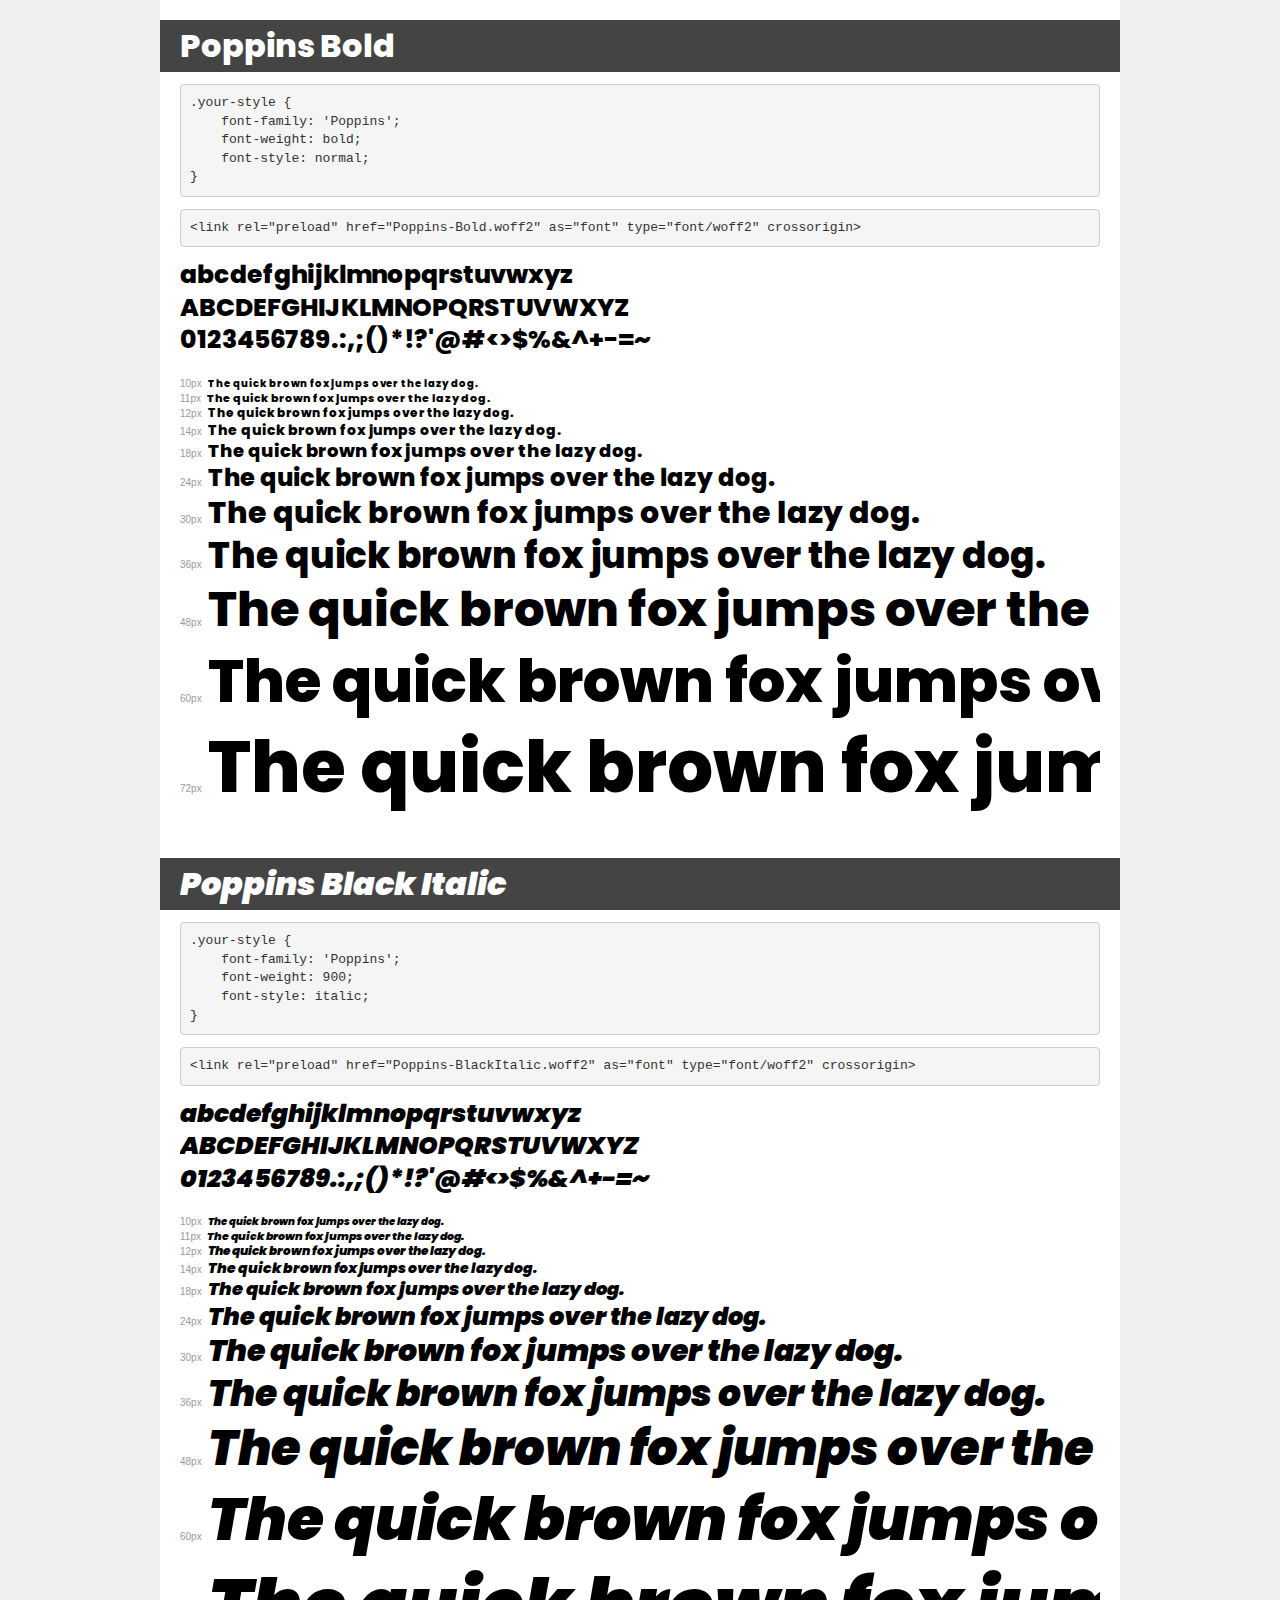
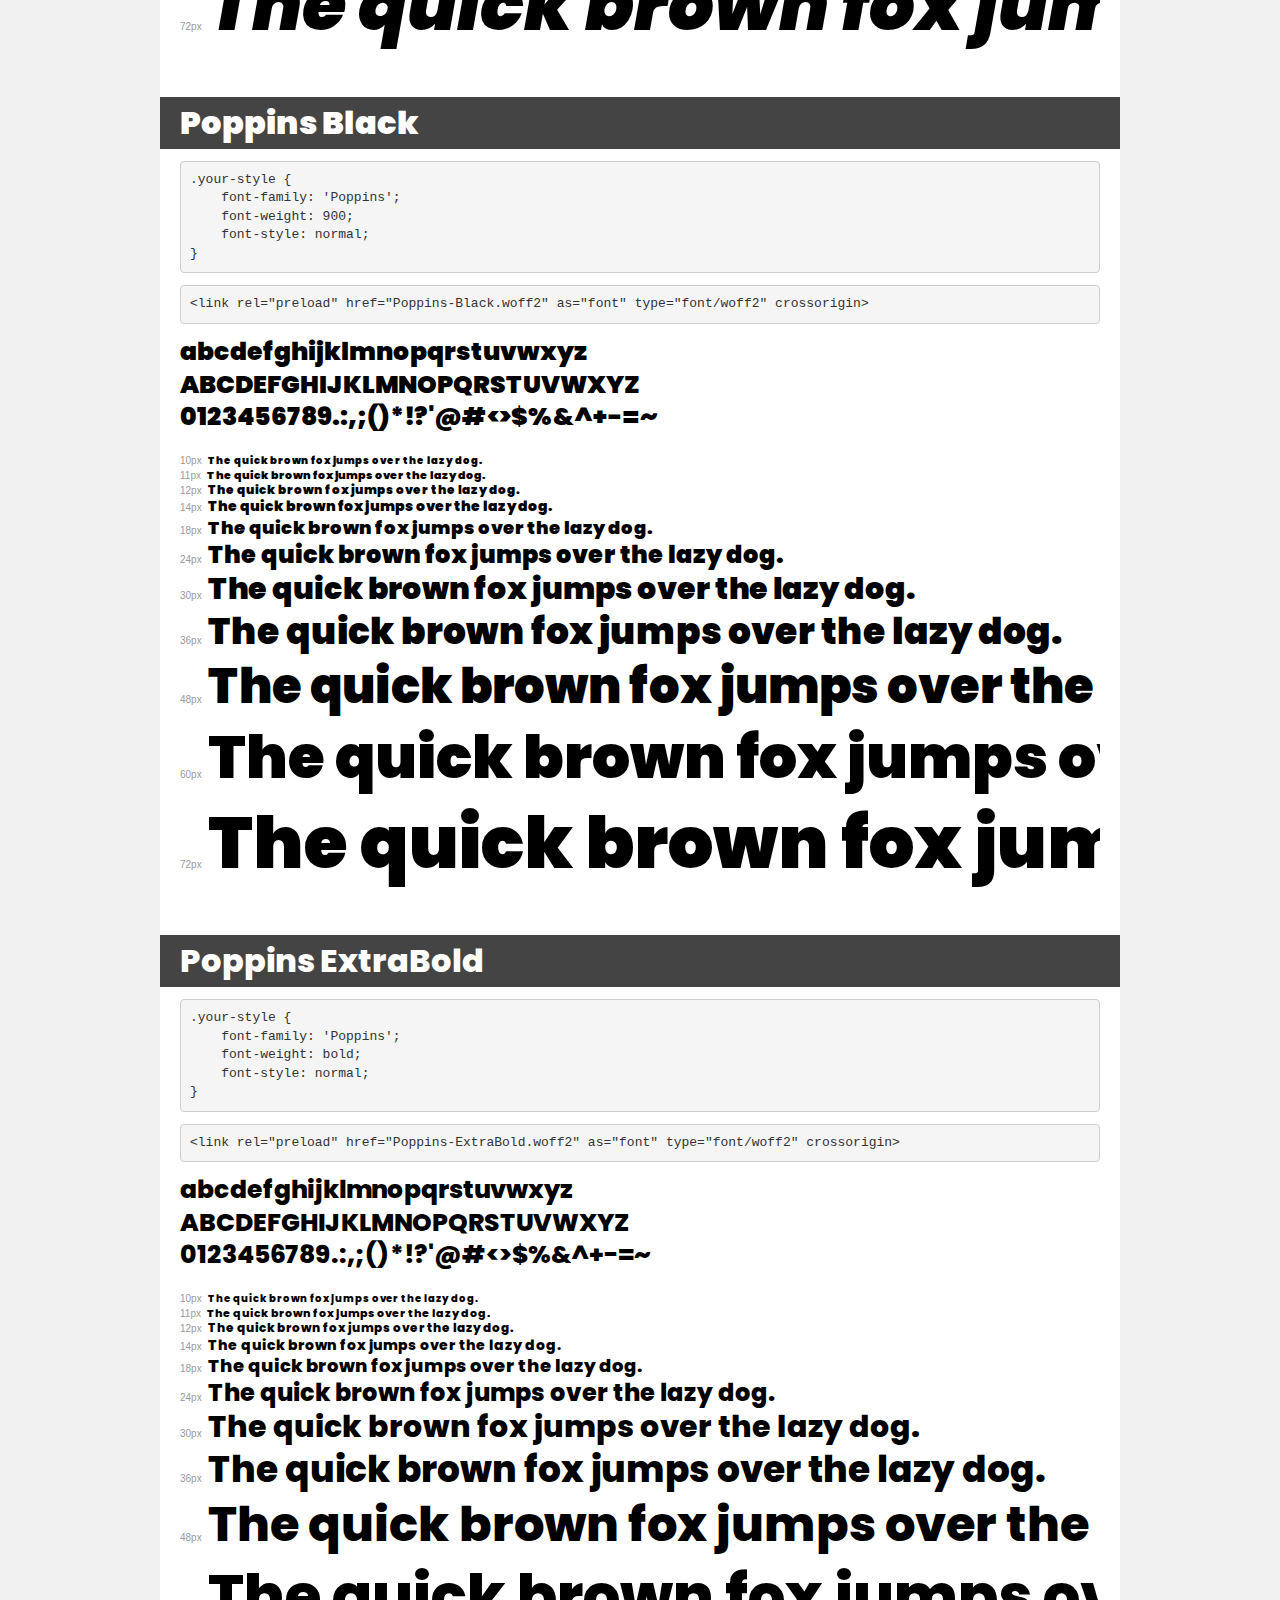
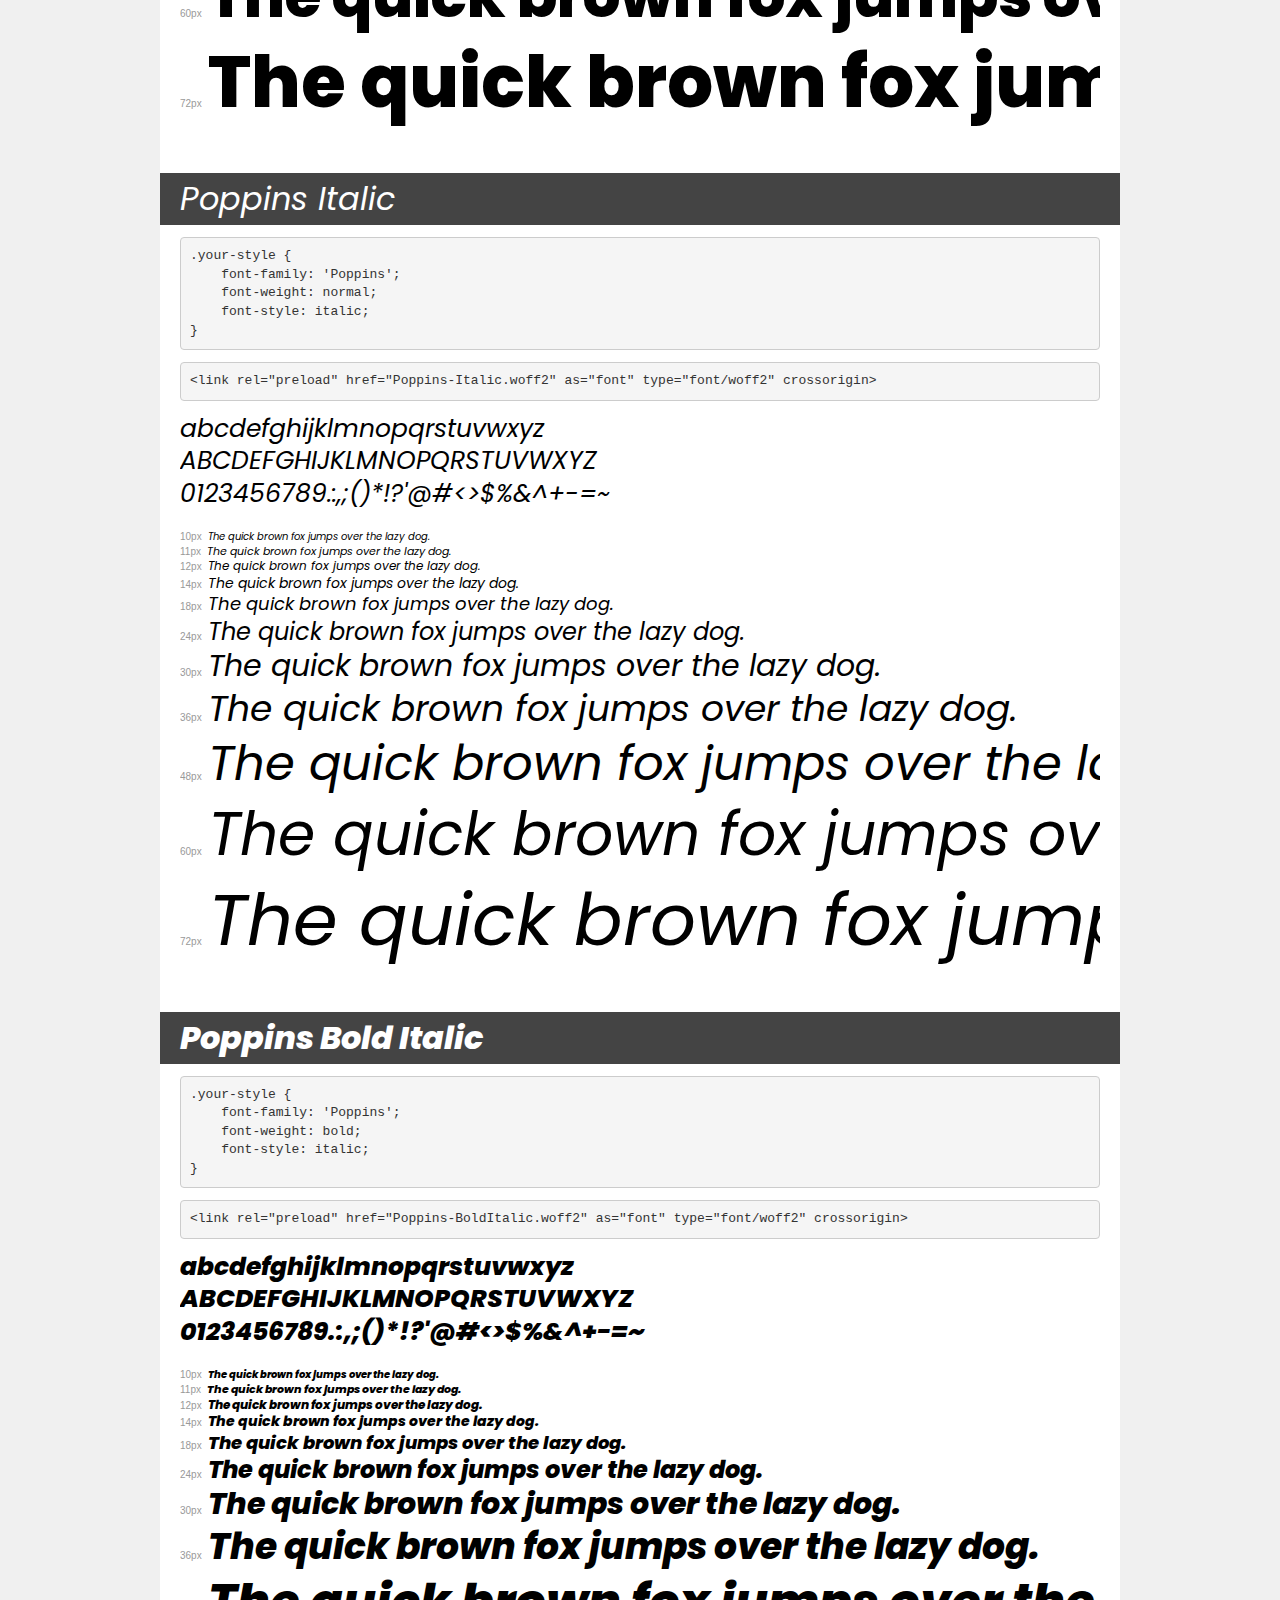
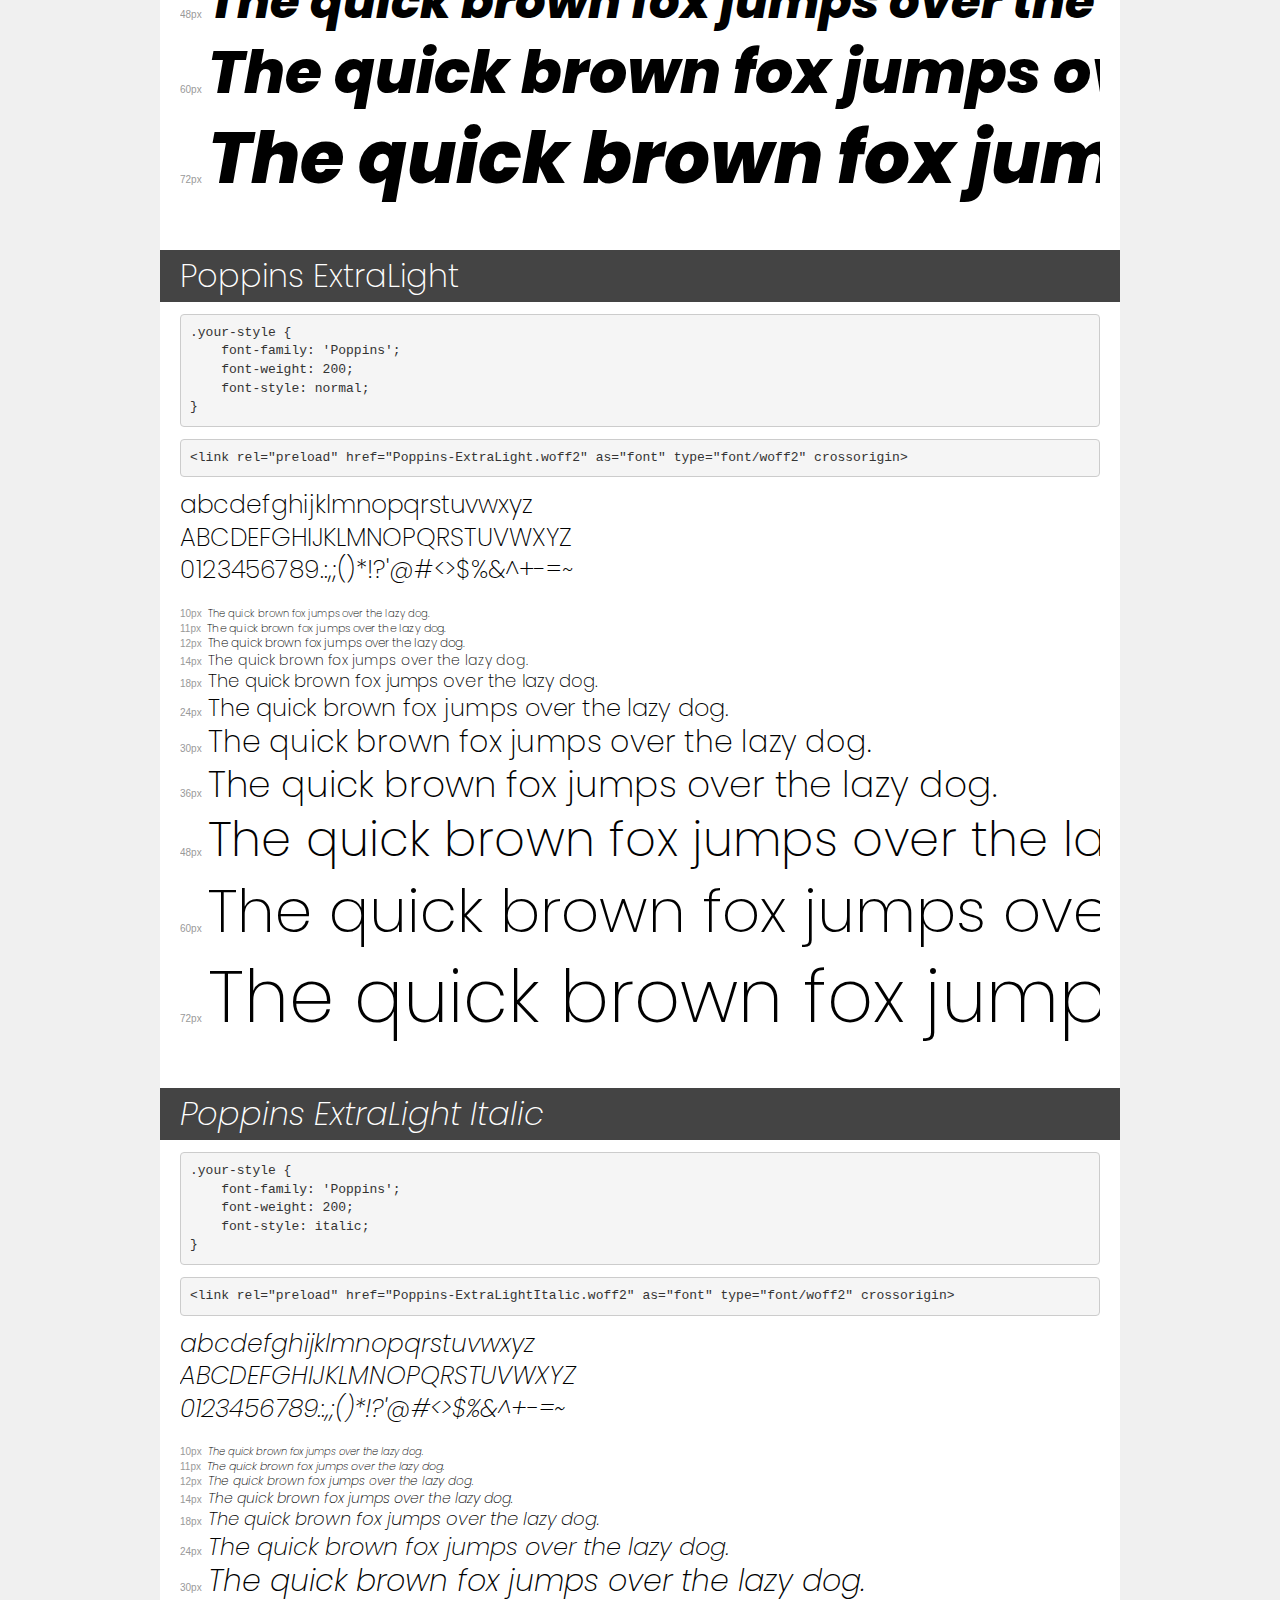
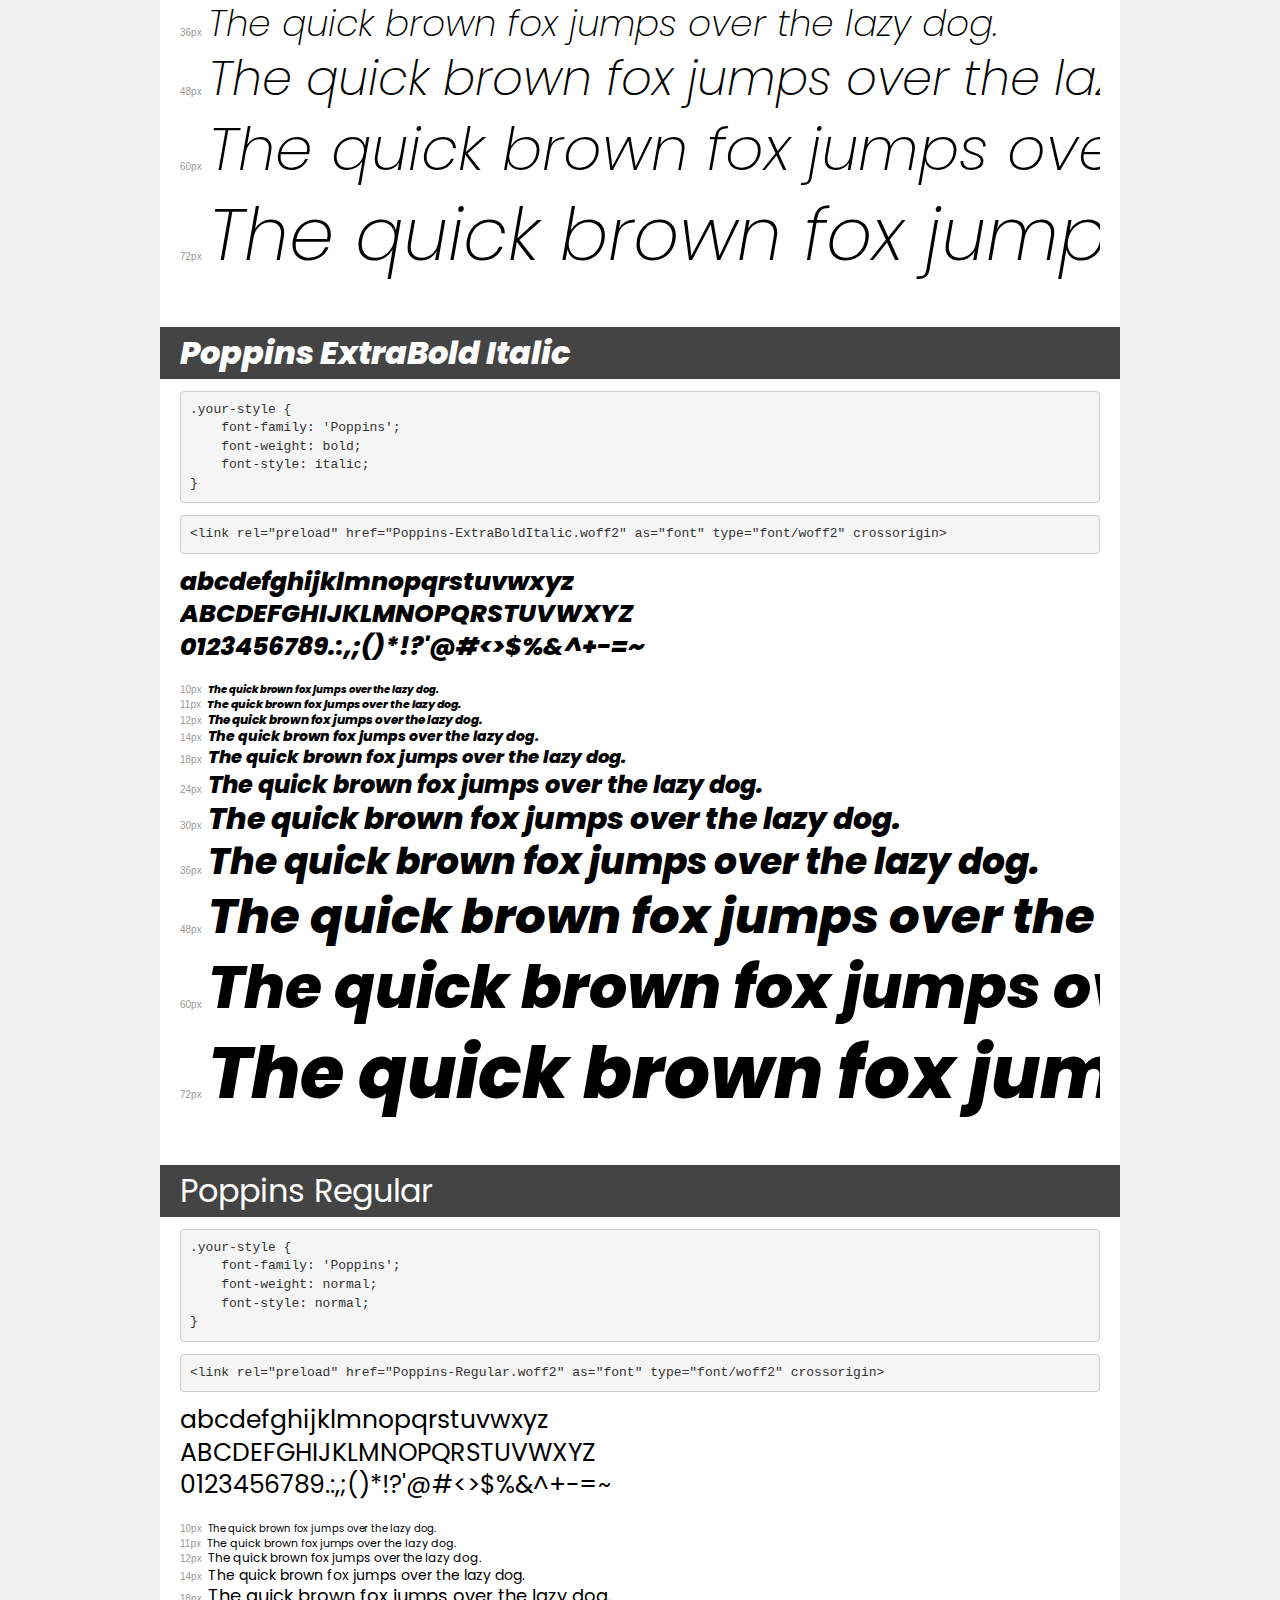
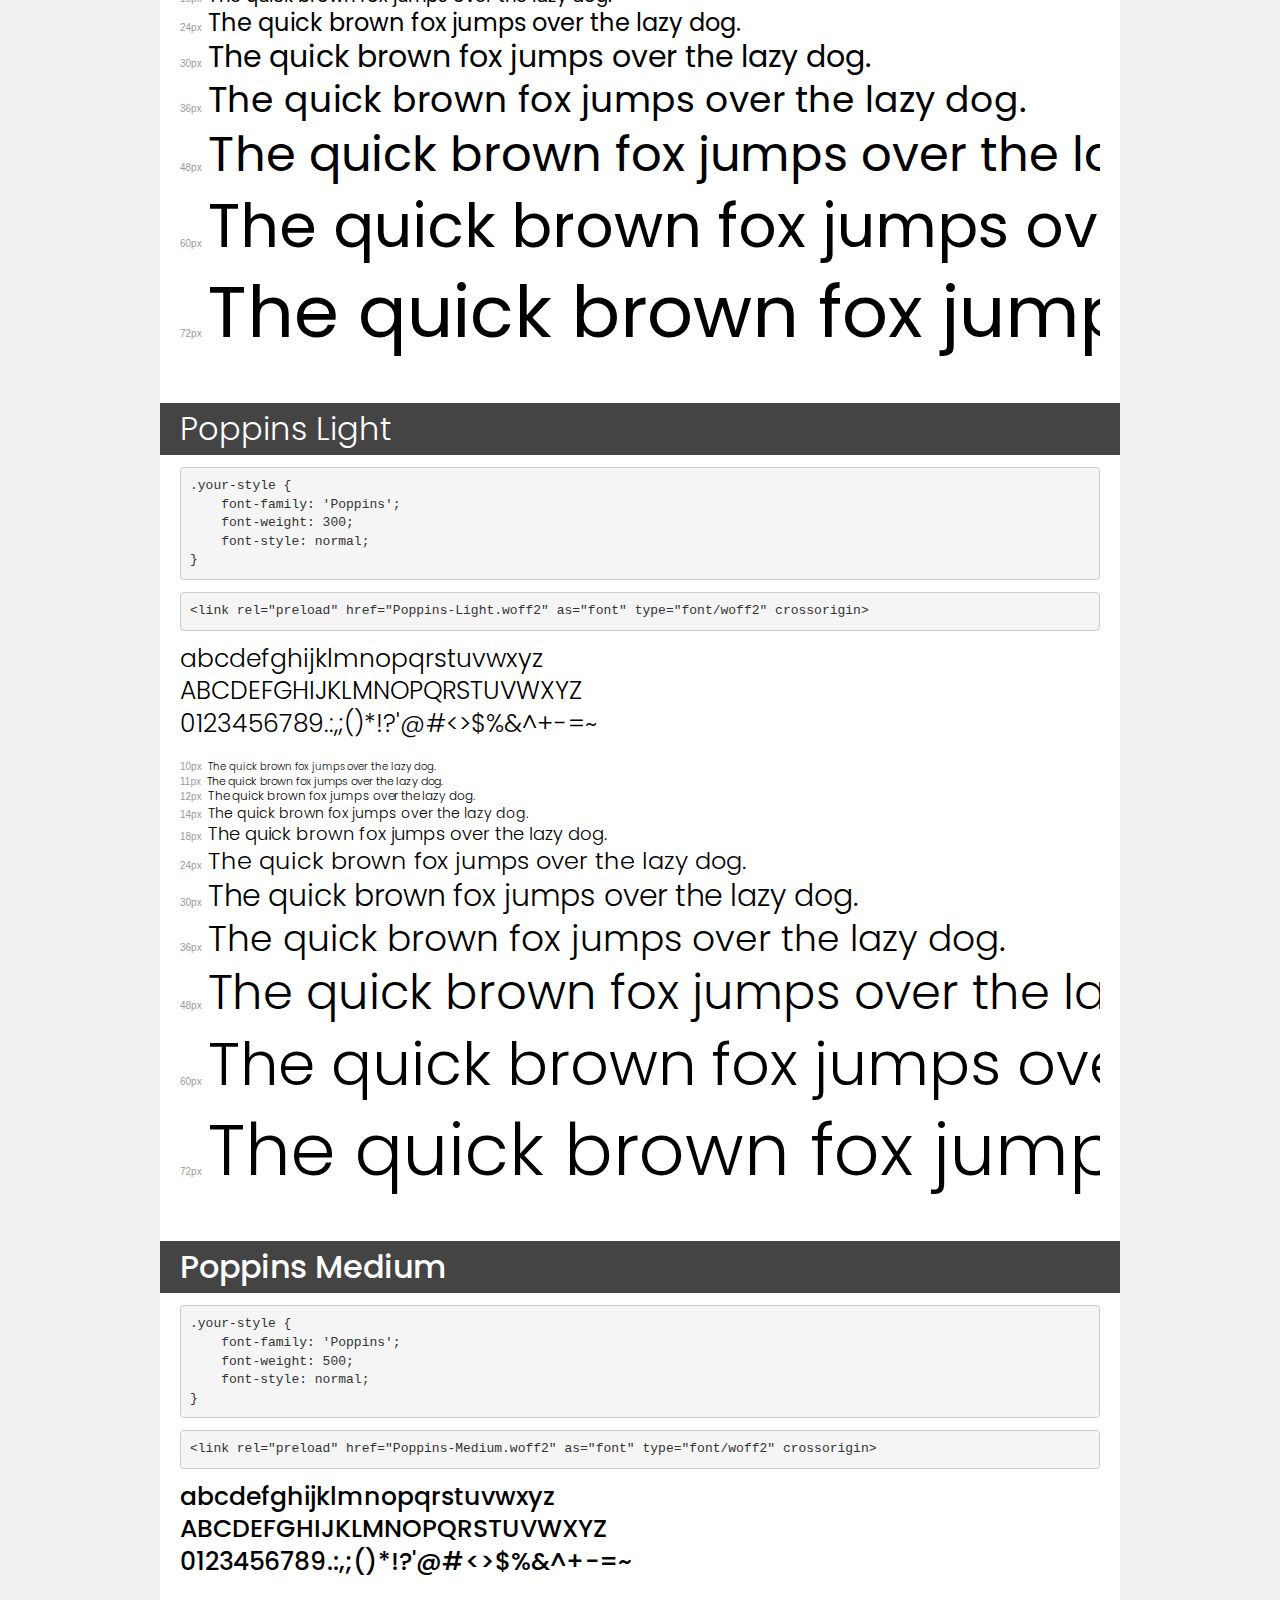
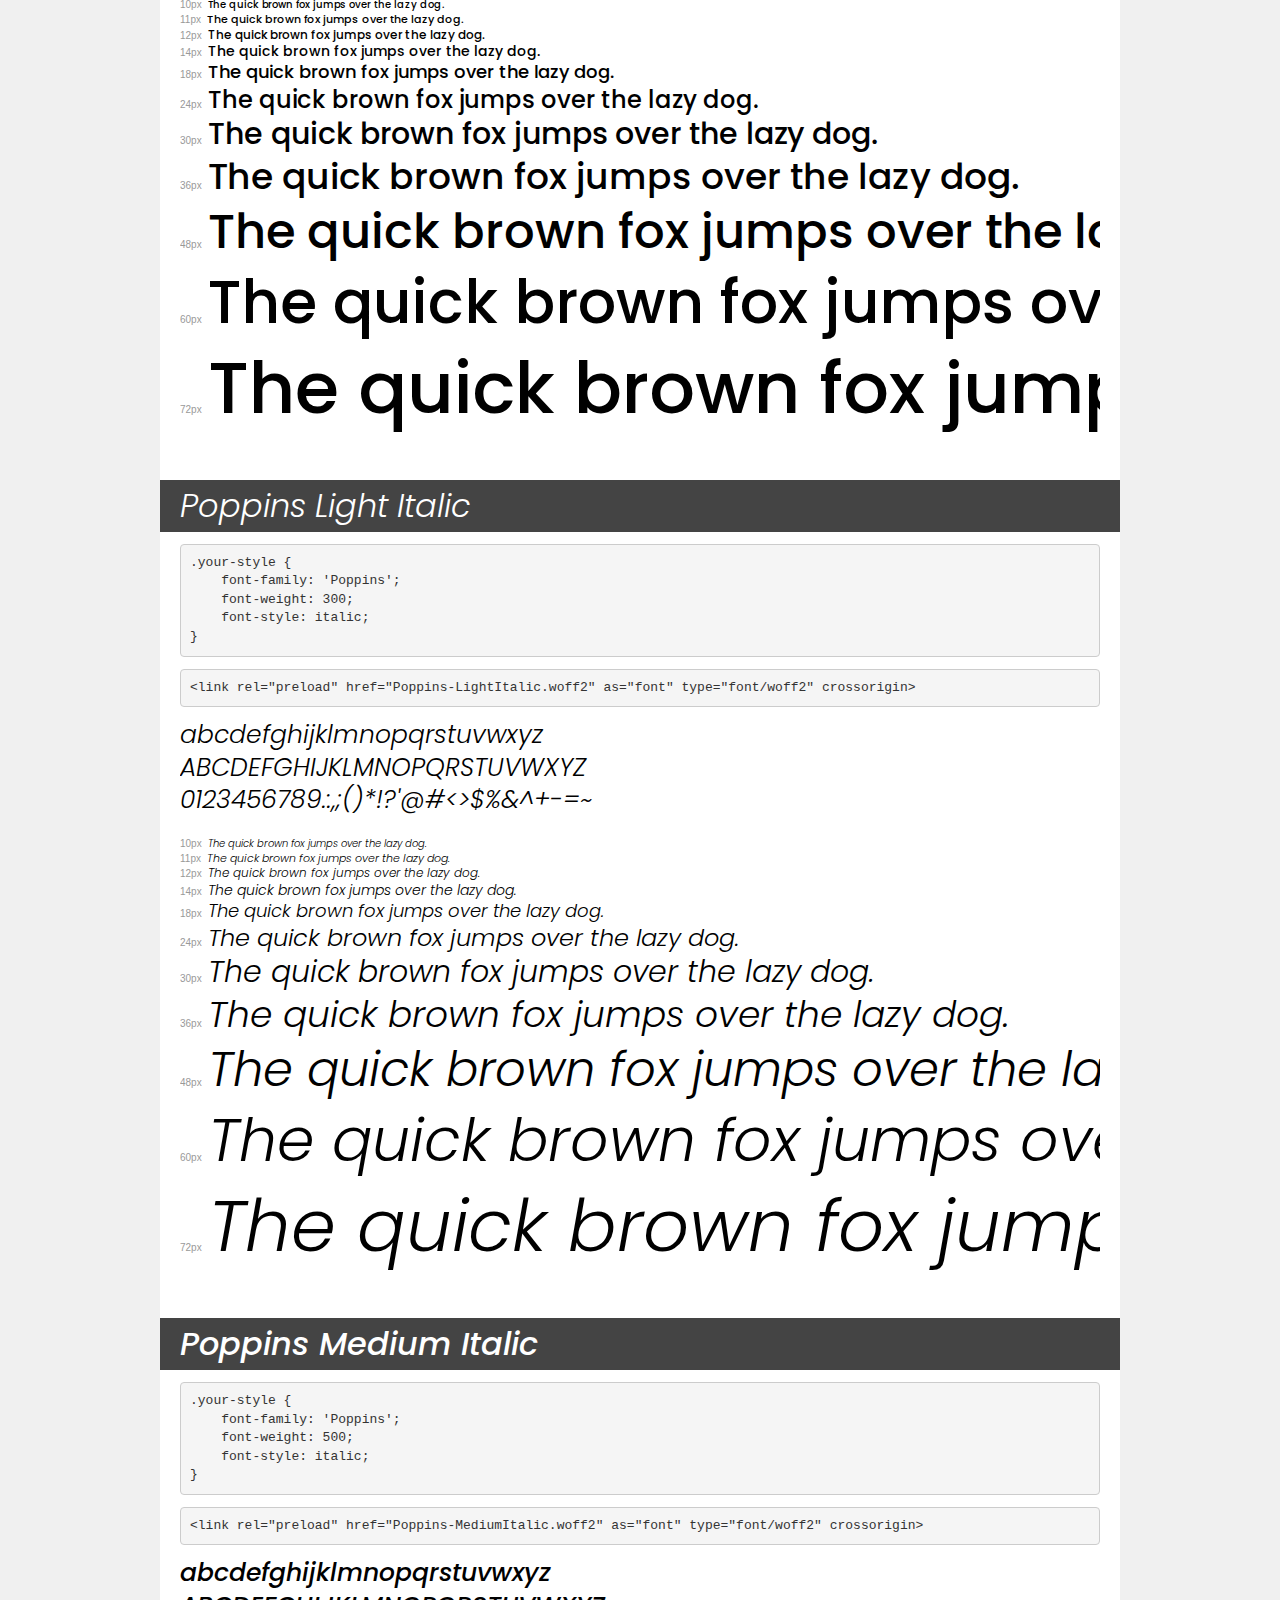
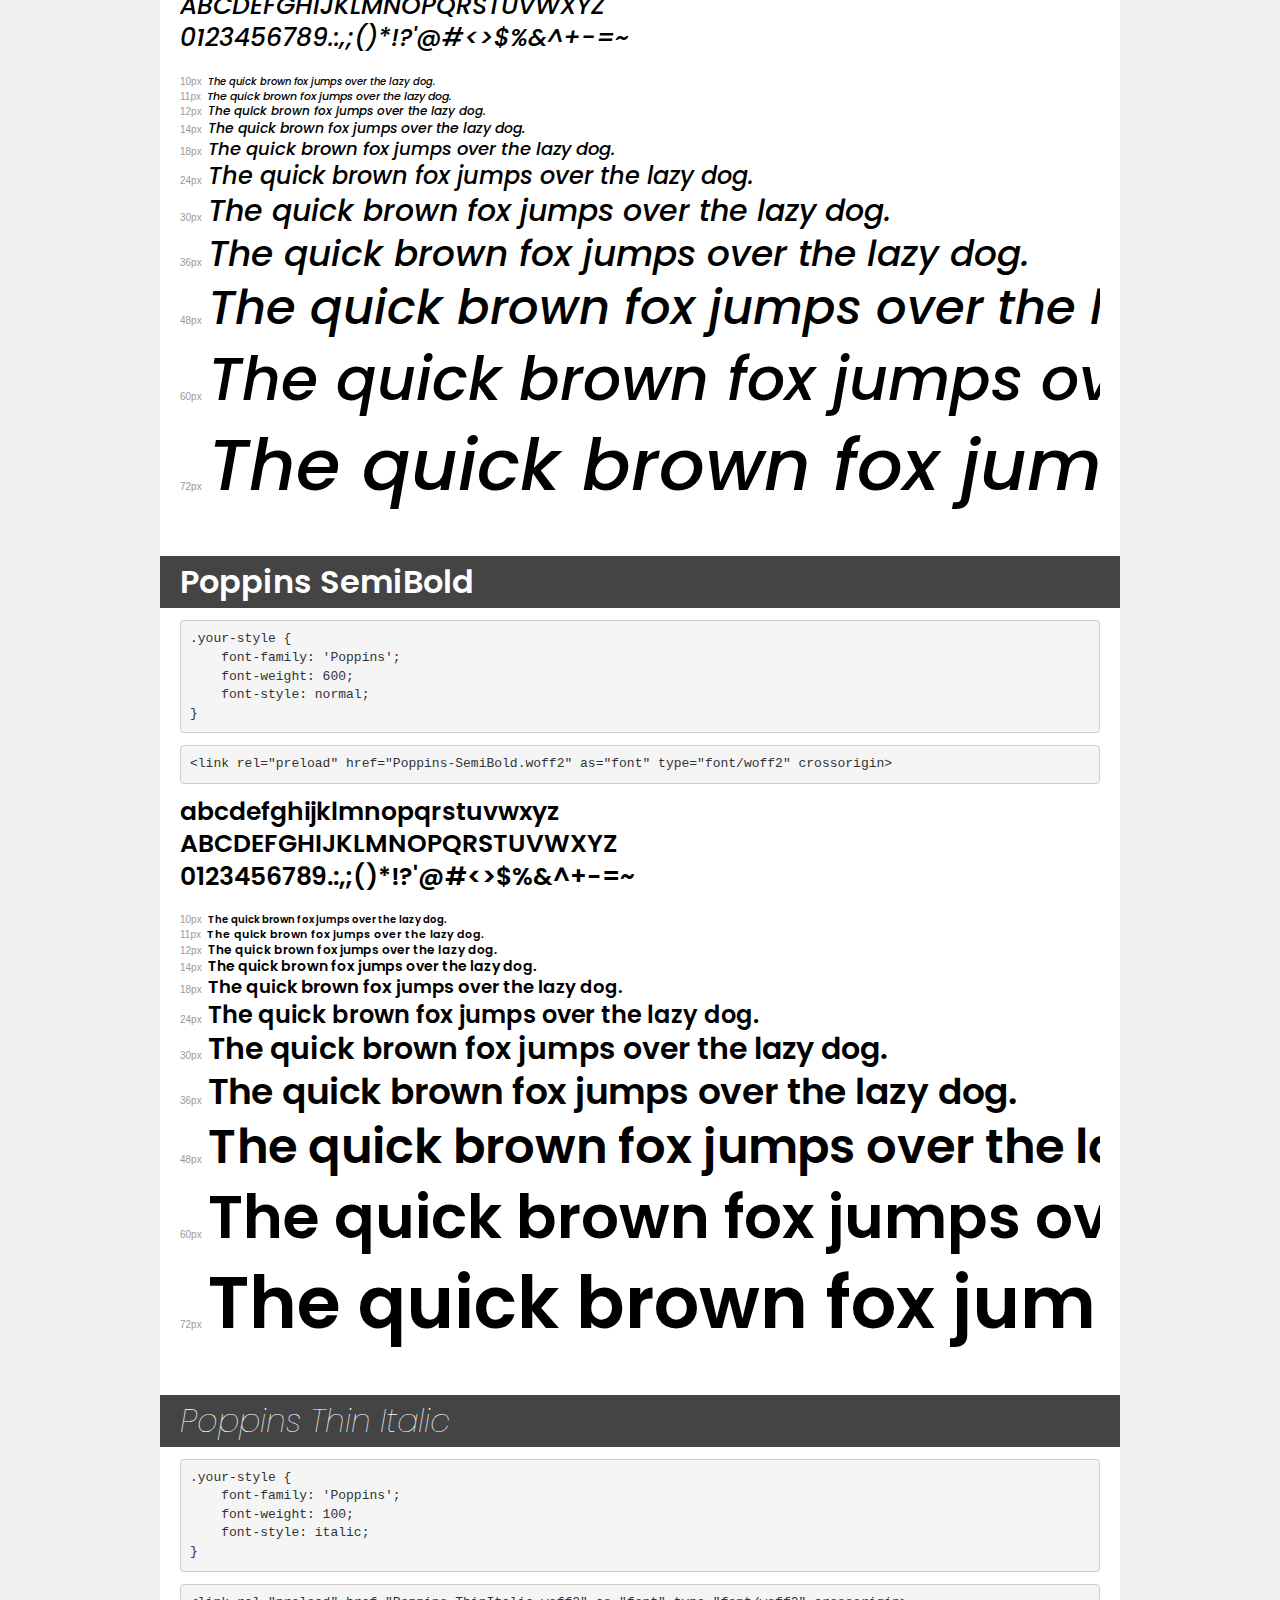
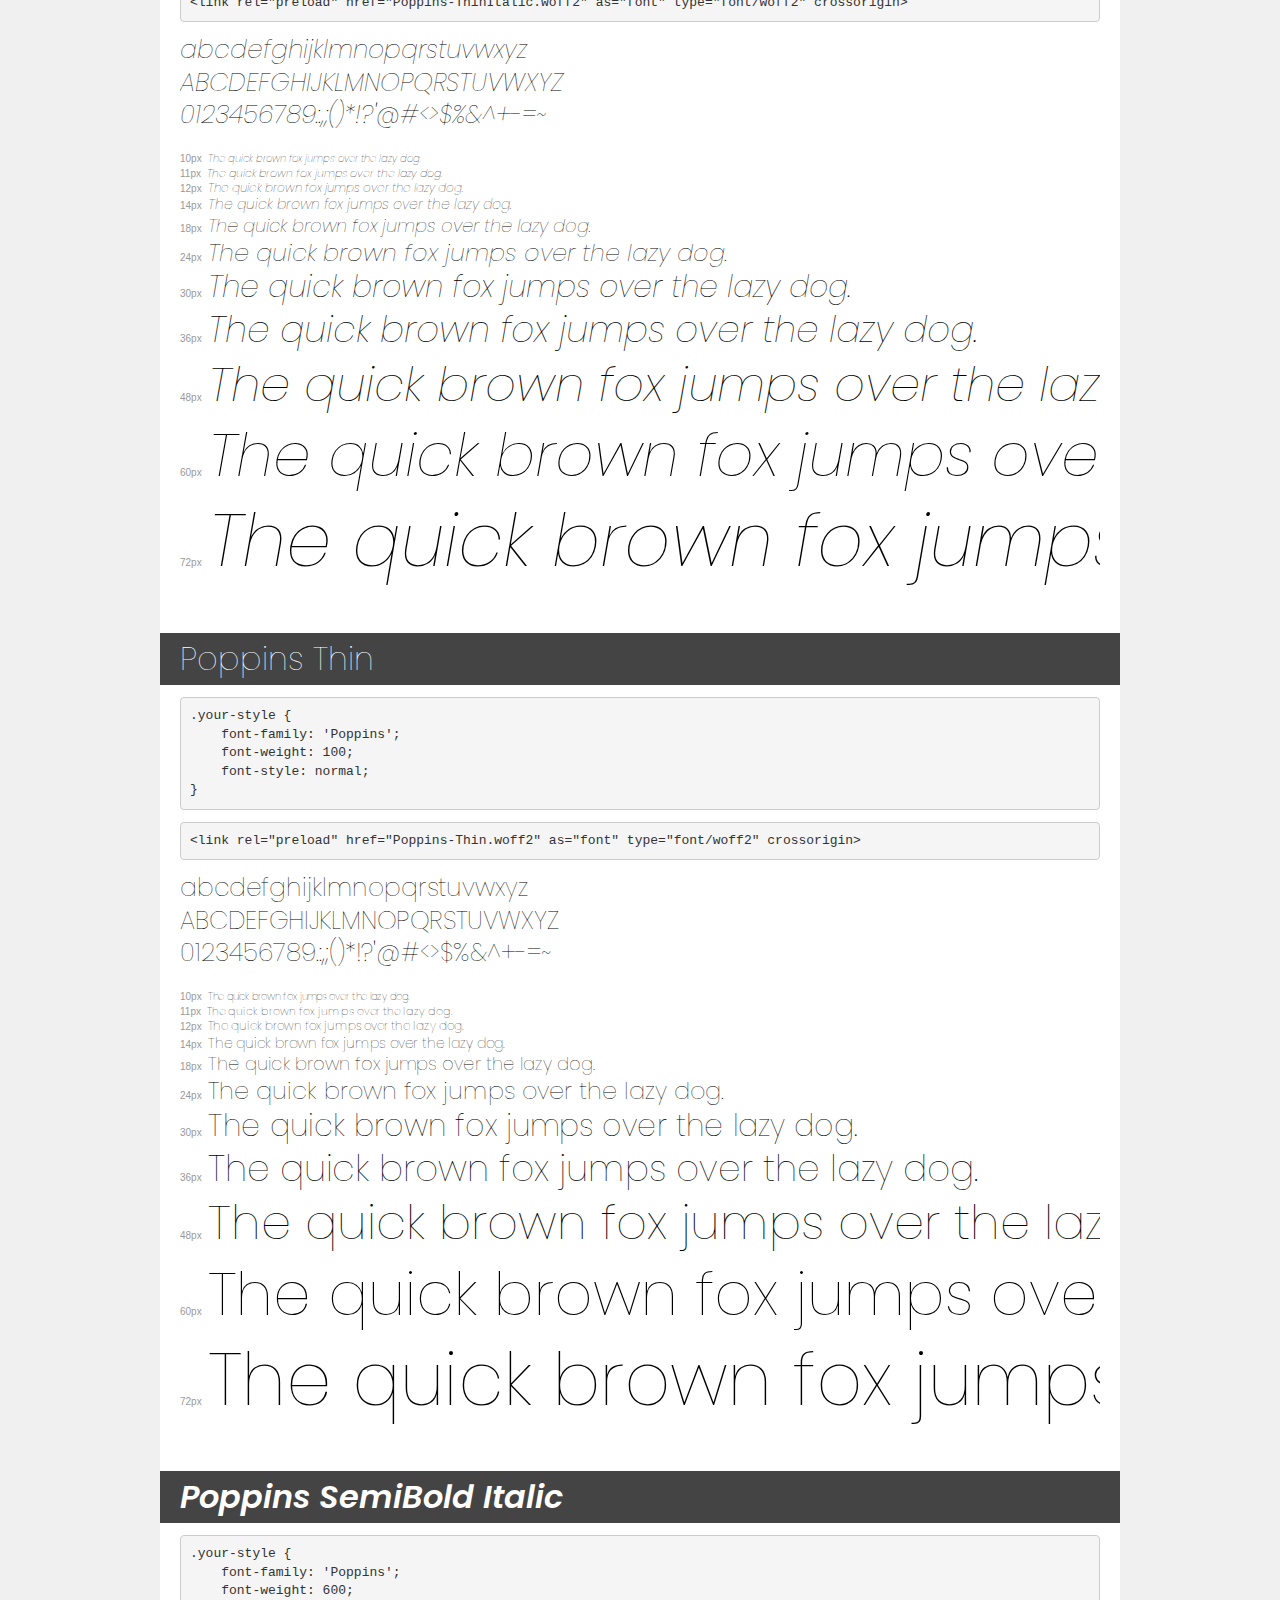
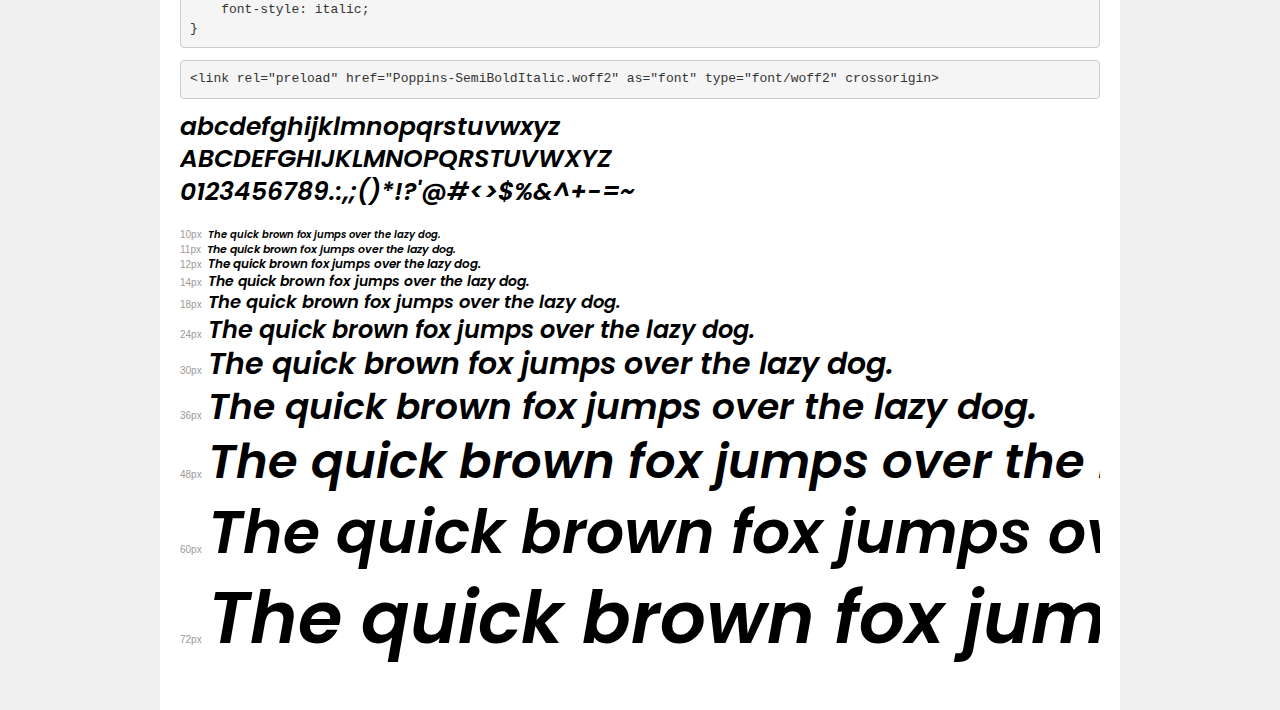
<file: assets/font/demo.html>
<!DOCTYPE html>
<html lang="en">
<head>
    <meta charset="utf-8">
    <meta http-equiv="X-UA-Compatible" content="IE=edge">
    <meta name="viewport" content="width=device-width, initial-scale=1">
    <meta name="robots" content="noindex, noarchive">
    <meta name="format-detection" content="telephone=no">
    <title>Transfonter demo</title>
    <link href="stylesheet.css" rel="stylesheet">
    <style>
        /*
        http://meyerweb.com/eric/tools/css/reset/
        v2.0 | 20110126
        License: none (public domain)
        */
        html, body, div, span, applet, object, iframe,
        h1, h2, h3, h4, h5, h6, p, blockquote, pre,
        a, abbr, acronym, address, big, cite, code,
        del, dfn, em, img, ins, kbd, q, s, samp,
        small, strike, strong, sub, sup, tt, var,
        b, u, i, center,
        dl, dt, dd, ol, ul, li,
        fieldset, form, label, legend,
        table, caption, tbody, tfoot, thead, tr, th, td,
        article, aside, canvas, details, embed,
        figure, figcaption, footer, header, hgroup,
        menu, nav, output, ruby, section, summary,
        time, mark, audio, video {
            margin: 0;
            padding: 0;
            border: 0;
            font-size: 100%;
            font: inherit;
            vertical-align: baseline;
        }
        /* HTML5 display-role reset for older browsers */
        article, aside, details, figcaption, figure,
        footer, header, hgroup, menu, nav, section {
            display: block;
        }
        body {
            line-height: 1;
        }
        ol, ul {
            list-style: none;
        }
        blockquote, q {
            quotes: none;
        }
        blockquote:before, blockquote:after,
        q:before, q:after {
            content: '';
            content: none;
        }
        table {
            border-collapse: collapse;
            border-spacing: 0;
        }
        /* demo styles */
        body {
            background: #f0f0f0;
            color: #000;
        }
        .page {
            background: #fff;
            width: 920px;
            margin: 0 auto;
            padding: 20px 20px 0 20px;
            overflow: hidden;
        }
        .font-container {
            overflow-x: auto;
            overflow-y: hidden;
            margin-bottom: 40px;
            line-height: 1.3;
            white-space: nowrap;
            padding-bottom: 5px;
        }
        h1 {
            position: relative;
            background: #444;
            font-size: 32px;
            color: #fff;
            padding: 10px 20px;
            margin: 0 -20px 12px -20px;
        }
        .letters {
            font-size: 25px;
            margin-bottom: 20px;
        }
        .s10:before {
            content: '10px';
        }
        .s11:before {
            content: '11px';
        }
        .s12:before {
            content: '12px';
        }
        .s14:before {
            content: '14px';
        }
        .s18:before {
            content: '18px';
        }
        .s24:before {
            content: '24px';
        }
        .s30:before {
            content: '30px';
        }
        .s36:before {
            content: '36px';
        }
        .s48:before {
            content: '48px';
        }
        .s60:before {
            content: '60px';
        }
        .s72:before {
            content: '72px';
        }
        .s10:before, .s11:before, .s12:before, .s14:before,
        .s18:before, .s24:before, .s30:before, .s36:before,
        .s48:before, .s60:before, .s72:before {
            font-family: Arial, sans-serif;
            font-size: 10px;
            font-weight: normal;
            font-style: normal;
            color: #999;
            padding-right: 6px;
        }
        pre {
            display: block;
            padding: 9px;
            margin: 0 0 12px;
            font-family: Monaco, Menlo, Consolas, "Courier New", monospace;
            font-size: 13px;
            line-height: 1.428571429;
            color: #333;
            font-weight: normal;
            font-style: normal;
            background-color: #f5f5f5;
            border: 1px solid #ccc;
            overflow-x: auto;
            border-radius: 4px;
        }
        /* responsive */
        @media (max-width: 959px) {
            .page {
                width: auto;
                margin: 0;
            }
        }
    </style>
</head>
<body>
<div class="page">
    <div class="demo">
        <h1 style="font-family: 'Poppins'; font-weight: bold; font-style: normal;">Poppins Bold</h1>
        <pre title="Usage">.your-style {
    font-family: 'Poppins';
    font-weight: bold;
    font-style: normal;
}</pre>
        <pre title="Preload (optional)">
&lt;link rel=&quot;preload&quot; href=&quot;Poppins-Bold.woff2&quot; as=&quot;font&quot; type=&quot;font/woff2&quot; crossorigin&gt;</pre>
        <div class="font-container" style="font-family: 'Poppins'; font-weight: bold; font-style: normal;">
            <p class="letters">
                abcdefghijklmnopqrstuvwxyz<br>
ABCDEFGHIJKLMNOPQRSTUVWXYZ<br>
                0123456789.:,;()*!?'@#&lt;&gt;$%&^+-=~
            </p>
            <p class="s10" style="font-size: 10px;">The quick brown fox jumps over the lazy dog.</p>
            <p class="s11" style="font-size: 11px;">The quick brown fox jumps over the lazy dog.</p>
            <p class="s12" style="font-size: 12px;">The quick brown fox jumps over the lazy dog.</p>
            <p class="s14" style="font-size: 14px;">The quick brown fox jumps over the lazy dog.</p>
            <p class="s18" style="font-size: 18px;">The quick brown fox jumps over the lazy dog.</p>
            <p class="s24" style="font-size: 24px;">The quick brown fox jumps over the lazy dog.</p>
            <p class="s30" style="font-size: 30px;">The quick brown fox jumps over the lazy dog.</p>
            <p class="s36" style="font-size: 36px;">The quick brown fox jumps over the lazy dog.</p>
            <p class="s48" style="font-size: 48px;">The quick brown fox jumps over the lazy dog.</p>
            <p class="s60" style="font-size: 60px;">The quick brown fox jumps over the lazy dog.</p>
            <p class="s72" style="font-size: 72px;">The quick brown fox jumps over the lazy dog.</p>
        </div>
    </div>

    <div class="demo">
        <h1 style="font-family: 'Poppins'; font-weight: 900; font-style: italic;">Poppins Black Italic</h1>
        <pre title="Usage">.your-style {
    font-family: 'Poppins';
    font-weight: 900;
    font-style: italic;
}</pre>
        <pre title="Preload (optional)">
&lt;link rel=&quot;preload&quot; href=&quot;Poppins-BlackItalic.woff2&quot; as=&quot;font&quot; type=&quot;font/woff2&quot; crossorigin&gt;</pre>
        <div class="font-container" style="font-family: 'Poppins'; font-weight: 900; font-style: italic;">
            <p class="letters">
                abcdefghijklmnopqrstuvwxyz<br>
ABCDEFGHIJKLMNOPQRSTUVWXYZ<br>
                0123456789.:,;()*!?'@#&lt;&gt;$%&^+-=~
            </p>
            <p class="s10" style="font-size: 10px;">The quick brown fox jumps over the lazy dog.</p>
            <p class="s11" style="font-size: 11px;">The quick brown fox jumps over the lazy dog.</p>
            <p class="s12" style="font-size: 12px;">The quick brown fox jumps over the lazy dog.</p>
            <p class="s14" style="font-size: 14px;">The quick brown fox jumps over the lazy dog.</p>
            <p class="s18" style="font-size: 18px;">The quick brown fox jumps over the lazy dog.</p>
            <p class="s24" style="font-size: 24px;">The quick brown fox jumps over the lazy dog.</p>
            <p class="s30" style="font-size: 30px;">The quick brown fox jumps over the lazy dog.</p>
            <p class="s36" style="font-size: 36px;">The quick brown fox jumps over the lazy dog.</p>
            <p class="s48" style="font-size: 48px;">The quick brown fox jumps over the lazy dog.</p>
            <p class="s60" style="font-size: 60px;">The quick brown fox jumps over the lazy dog.</p>
            <p class="s72" style="font-size: 72px;">The quick brown fox jumps over the lazy dog.</p>
        </div>
    </div>

    <div class="demo">
        <h1 style="font-family: 'Poppins'; font-weight: 900; font-style: normal;">Poppins Black</h1>
        <pre title="Usage">.your-style {
    font-family: 'Poppins';
    font-weight: 900;
    font-style: normal;
}</pre>
        <pre title="Preload (optional)">
&lt;link rel=&quot;preload&quot; href=&quot;Poppins-Black.woff2&quot; as=&quot;font&quot; type=&quot;font/woff2&quot; crossorigin&gt;</pre>
        <div class="font-container" style="font-family: 'Poppins'; font-weight: 900; font-style: normal;">
            <p class="letters">
                abcdefghijklmnopqrstuvwxyz<br>
ABCDEFGHIJKLMNOPQRSTUVWXYZ<br>
                0123456789.:,;()*!?'@#&lt;&gt;$%&^+-=~
            </p>
            <p class="s10" style="font-size: 10px;">The quick brown fox jumps over the lazy dog.</p>
            <p class="s11" style="font-size: 11px;">The quick brown fox jumps over the lazy dog.</p>
            <p class="s12" style="font-size: 12px;">The quick brown fox jumps over the lazy dog.</p>
            <p class="s14" style="font-size: 14px;">The quick brown fox jumps over the lazy dog.</p>
            <p class="s18" style="font-size: 18px;">The quick brown fox jumps over the lazy dog.</p>
            <p class="s24" style="font-size: 24px;">The quick brown fox jumps over the lazy dog.</p>
            <p class="s30" style="font-size: 30px;">The quick brown fox jumps over the lazy dog.</p>
            <p class="s36" style="font-size: 36px;">The quick brown fox jumps over the lazy dog.</p>
            <p class="s48" style="font-size: 48px;">The quick brown fox jumps over the lazy dog.</p>
            <p class="s60" style="font-size: 60px;">The quick brown fox jumps over the lazy dog.</p>
            <p class="s72" style="font-size: 72px;">The quick brown fox jumps over the lazy dog.</p>
        </div>
    </div>

    <div class="demo">
        <h1 style="font-family: 'Poppins'; font-weight: bold; font-style: normal;">Poppins ExtraBold</h1>
        <pre title="Usage">.your-style {
    font-family: 'Poppins';
    font-weight: bold;
    font-style: normal;
}</pre>
        <pre title="Preload (optional)">
&lt;link rel=&quot;preload&quot; href=&quot;Poppins-ExtraBold.woff2&quot; as=&quot;font&quot; type=&quot;font/woff2&quot; crossorigin&gt;</pre>
        <div class="font-container" style="font-family: 'Poppins'; font-weight: bold; font-style: normal;">
            <p class="letters">
                abcdefghijklmnopqrstuvwxyz<br>
ABCDEFGHIJKLMNOPQRSTUVWXYZ<br>
                0123456789.:,;()*!?'@#&lt;&gt;$%&^+-=~
            </p>
            <p class="s10" style="font-size: 10px;">The quick brown fox jumps over the lazy dog.</p>
            <p class="s11" style="font-size: 11px;">The quick brown fox jumps over the lazy dog.</p>
            <p class="s12" style="font-size: 12px;">The quick brown fox jumps over the lazy dog.</p>
            <p class="s14" style="font-size: 14px;">The quick brown fox jumps over the lazy dog.</p>
            <p class="s18" style="font-size: 18px;">The quick brown fox jumps over the lazy dog.</p>
            <p class="s24" style="font-size: 24px;">The quick brown fox jumps over the lazy dog.</p>
            <p class="s30" style="font-size: 30px;">The quick brown fox jumps over the lazy dog.</p>
            <p class="s36" style="font-size: 36px;">The quick brown fox jumps over the lazy dog.</p>
            <p class="s48" style="font-size: 48px;">The quick brown fox jumps over the lazy dog.</p>
            <p class="s60" style="font-size: 60px;">The quick brown fox jumps over the lazy dog.</p>
            <p class="s72" style="font-size: 72px;">The quick brown fox jumps over the lazy dog.</p>
        </div>
    </div>

    <div class="demo">
        <h1 style="font-family: 'Poppins'; font-weight: normal; font-style: italic;">Poppins Italic</h1>
        <pre title="Usage">.your-style {
    font-family: 'Poppins';
    font-weight: normal;
    font-style: italic;
}</pre>
        <pre title="Preload (optional)">
&lt;link rel=&quot;preload&quot; href=&quot;Poppins-Italic.woff2&quot; as=&quot;font&quot; type=&quot;font/woff2&quot; crossorigin&gt;</pre>
        <div class="font-container" style="font-family: 'Poppins'; font-weight: normal; font-style: italic;">
            <p class="letters">
                abcdefghijklmnopqrstuvwxyz<br>
ABCDEFGHIJKLMNOPQRSTUVWXYZ<br>
                0123456789.:,;()*!?'@#&lt;&gt;$%&^+-=~
            </p>
            <p class="s10" style="font-size: 10px;">The quick brown fox jumps over the lazy dog.</p>
            <p class="s11" style="font-size: 11px;">The quick brown fox jumps over the lazy dog.</p>
            <p class="s12" style="font-size: 12px;">The quick brown fox jumps over the lazy dog.</p>
            <p class="s14" style="font-size: 14px;">The quick brown fox jumps over the lazy dog.</p>
            <p class="s18" style="font-size: 18px;">The quick brown fox jumps over the lazy dog.</p>
            <p class="s24" style="font-size: 24px;">The quick brown fox jumps over the lazy dog.</p>
            <p class="s30" style="font-size: 30px;">The quick brown fox jumps over the lazy dog.</p>
            <p class="s36" style="font-size: 36px;">The quick brown fox jumps over the lazy dog.</p>
            <p class="s48" style="font-size: 48px;">The quick brown fox jumps over the lazy dog.</p>
            <p class="s60" style="font-size: 60px;">The quick brown fox jumps over the lazy dog.</p>
            <p class="s72" style="font-size: 72px;">The quick brown fox jumps over the lazy dog.</p>
        </div>
    </div>

    <div class="demo">
        <h1 style="font-family: 'Poppins'; font-weight: bold; font-style: italic;">Poppins Bold Italic</h1>
        <pre title="Usage">.your-style {
    font-family: 'Poppins';
    font-weight: bold;
    font-style: italic;
}</pre>
        <pre title="Preload (optional)">
&lt;link rel=&quot;preload&quot; href=&quot;Poppins-BoldItalic.woff2&quot; as=&quot;font&quot; type=&quot;font/woff2&quot; crossorigin&gt;</pre>
        <div class="font-container" style="font-family: 'Poppins'; font-weight: bold; font-style: italic;">
            <p class="letters">
                abcdefghijklmnopqrstuvwxyz<br>
ABCDEFGHIJKLMNOPQRSTUVWXYZ<br>
                0123456789.:,;()*!?'@#&lt;&gt;$%&^+-=~
            </p>
            <p class="s10" style="font-size: 10px;">The quick brown fox jumps over the lazy dog.</p>
            <p class="s11" style="font-size: 11px;">The quick brown fox jumps over the lazy dog.</p>
            <p class="s12" style="font-size: 12px;">The quick brown fox jumps over the lazy dog.</p>
            <p class="s14" style="font-size: 14px;">The quick brown fox jumps over the lazy dog.</p>
            <p class="s18" style="font-size: 18px;">The quick brown fox jumps over the lazy dog.</p>
            <p class="s24" style="font-size: 24px;">The quick brown fox jumps over the lazy dog.</p>
            <p class="s30" style="font-size: 30px;">The quick brown fox jumps over the lazy dog.</p>
            <p class="s36" style="font-size: 36px;">The quick brown fox jumps over the lazy dog.</p>
            <p class="s48" style="font-size: 48px;">The quick brown fox jumps over the lazy dog.</p>
            <p class="s60" style="font-size: 60px;">The quick brown fox jumps over the lazy dog.</p>
            <p class="s72" style="font-size: 72px;">The quick brown fox jumps over the lazy dog.</p>
        </div>
    </div>

    <div class="demo">
        <h1 style="font-family: 'Poppins'; font-weight: 200; font-style: normal;">Poppins ExtraLight</h1>
        <pre title="Usage">.your-style {
    font-family: 'Poppins';
    font-weight: 200;
    font-style: normal;
}</pre>
        <pre title="Preload (optional)">
&lt;link rel=&quot;preload&quot; href=&quot;Poppins-ExtraLight.woff2&quot; as=&quot;font&quot; type=&quot;font/woff2&quot; crossorigin&gt;</pre>
        <div class="font-container" style="font-family: 'Poppins'; font-weight: 200; font-style: normal;">
            <p class="letters">
                abcdefghijklmnopqrstuvwxyz<br>
ABCDEFGHIJKLMNOPQRSTUVWXYZ<br>
                0123456789.:,;()*!?'@#&lt;&gt;$%&^+-=~
            </p>
            <p class="s10" style="font-size: 10px;">The quick brown fox jumps over the lazy dog.</p>
            <p class="s11" style="font-size: 11px;">The quick brown fox jumps over the lazy dog.</p>
            <p class="s12" style="font-size: 12px;">The quick brown fox jumps over the lazy dog.</p>
            <p class="s14" style="font-size: 14px;">The quick brown fox jumps over the lazy dog.</p>
            <p class="s18" style="font-size: 18px;">The quick brown fox jumps over the lazy dog.</p>
            <p class="s24" style="font-size: 24px;">The quick brown fox jumps over the lazy dog.</p>
            <p class="s30" style="font-size: 30px;">The quick brown fox jumps over the lazy dog.</p>
            <p class="s36" style="font-size: 36px;">The quick brown fox jumps over the lazy dog.</p>
            <p class="s48" style="font-size: 48px;">The quick brown fox jumps over the lazy dog.</p>
            <p class="s60" style="font-size: 60px;">The quick brown fox jumps over the lazy dog.</p>
            <p class="s72" style="font-size: 72px;">The quick brown fox jumps over the lazy dog.</p>
        </div>
    </div>

    <div class="demo">
        <h1 style="font-family: 'Poppins'; font-weight: 200; font-style: italic;">Poppins ExtraLight Italic</h1>
        <pre title="Usage">.your-style {
    font-family: 'Poppins';
    font-weight: 200;
    font-style: italic;
}</pre>
        <pre title="Preload (optional)">
&lt;link rel=&quot;preload&quot; href=&quot;Poppins-ExtraLightItalic.woff2&quot; as=&quot;font&quot; type=&quot;font/woff2&quot; crossorigin&gt;</pre>
        <div class="font-container" style="font-family: 'Poppins'; font-weight: 200; font-style: italic;">
            <p class="letters">
                abcdefghijklmnopqrstuvwxyz<br>
ABCDEFGHIJKLMNOPQRSTUVWXYZ<br>
                0123456789.:,;()*!?'@#&lt;&gt;$%&^+-=~
            </p>
            <p class="s10" style="font-size: 10px;">The quick brown fox jumps over the lazy dog.</p>
            <p class="s11" style="font-size: 11px;">The quick brown fox jumps over the lazy dog.</p>
            <p class="s12" style="font-size: 12px;">The quick brown fox jumps over the lazy dog.</p>
            <p class="s14" style="font-size: 14px;">The quick brown fox jumps over the lazy dog.</p>
            <p class="s18" style="font-size: 18px;">The quick brown fox jumps over the lazy dog.</p>
            <p class="s24" style="font-size: 24px;">The quick brown fox jumps over the lazy dog.</p>
            <p class="s30" style="font-size: 30px;">The quick brown fox jumps over the lazy dog.</p>
            <p class="s36" style="font-size: 36px;">The quick brown fox jumps over the lazy dog.</p>
            <p class="s48" style="font-size: 48px;">The quick brown fox jumps over the lazy dog.</p>
            <p class="s60" style="font-size: 60px;">The quick brown fox jumps over the lazy dog.</p>
            <p class="s72" style="font-size: 72px;">The quick brown fox jumps over the lazy dog.</p>
        </div>
    </div>

    <div class="demo">
        <h1 style="font-family: 'Poppins'; font-weight: bold; font-style: italic;">Poppins ExtraBold Italic</h1>
        <pre title="Usage">.your-style {
    font-family: 'Poppins';
    font-weight: bold;
    font-style: italic;
}</pre>
        <pre title="Preload (optional)">
&lt;link rel=&quot;preload&quot; href=&quot;Poppins-ExtraBoldItalic.woff2&quot; as=&quot;font&quot; type=&quot;font/woff2&quot; crossorigin&gt;</pre>
        <div class="font-container" style="font-family: 'Poppins'; font-weight: bold; font-style: italic;">
            <p class="letters">
                abcdefghijklmnopqrstuvwxyz<br>
ABCDEFGHIJKLMNOPQRSTUVWXYZ<br>
                0123456789.:,;()*!?'@#&lt;&gt;$%&^+-=~
            </p>
            <p class="s10" style="font-size: 10px;">The quick brown fox jumps over the lazy dog.</p>
            <p class="s11" style="font-size: 11px;">The quick brown fox jumps over the lazy dog.</p>
            <p class="s12" style="font-size: 12px;">The quick brown fox jumps over the lazy dog.</p>
            <p class="s14" style="font-size: 14px;">The quick brown fox jumps over the lazy dog.</p>
            <p class="s18" style="font-size: 18px;">The quick brown fox jumps over the lazy dog.</p>
            <p class="s24" style="font-size: 24px;">The quick brown fox jumps over the lazy dog.</p>
            <p class="s30" style="font-size: 30px;">The quick brown fox jumps over the lazy dog.</p>
            <p class="s36" style="font-size: 36px;">The quick brown fox jumps over the lazy dog.</p>
            <p class="s48" style="font-size: 48px;">The quick brown fox jumps over the lazy dog.</p>
            <p class="s60" style="font-size: 60px;">The quick brown fox jumps over the lazy dog.</p>
            <p class="s72" style="font-size: 72px;">The quick brown fox jumps over the lazy dog.</p>
        </div>
    </div>

    <div class="demo">
        <h1 style="font-family: 'Poppins'; font-weight: normal; font-style: normal;">Poppins Regular</h1>
        <pre title="Usage">.your-style {
    font-family: 'Poppins';
    font-weight: normal;
    font-style: normal;
}</pre>
        <pre title="Preload (optional)">
&lt;link rel=&quot;preload&quot; href=&quot;Poppins-Regular.woff2&quot; as=&quot;font&quot; type=&quot;font/woff2&quot; crossorigin&gt;</pre>
        <div class="font-container" style="font-family: 'Poppins'; font-weight: normal; font-style: normal;">
            <p class="letters">
                abcdefghijklmnopqrstuvwxyz<br>
ABCDEFGHIJKLMNOPQRSTUVWXYZ<br>
                0123456789.:,;()*!?'@#&lt;&gt;$%&^+-=~
            </p>
            <p class="s10" style="font-size: 10px;">The quick brown fox jumps over the lazy dog.</p>
            <p class="s11" style="font-size: 11px;">The quick brown fox jumps over the lazy dog.</p>
            <p class="s12" style="font-size: 12px;">The quick brown fox jumps over the lazy dog.</p>
            <p class="s14" style="font-size: 14px;">The quick brown fox jumps over the lazy dog.</p>
            <p class="s18" style="font-size: 18px;">The quick brown fox jumps over the lazy dog.</p>
            <p class="s24" style="font-size: 24px;">The quick brown fox jumps over the lazy dog.</p>
            <p class="s30" style="font-size: 30px;">The quick brown fox jumps over the lazy dog.</p>
            <p class="s36" style="font-size: 36px;">The quick brown fox jumps over the lazy dog.</p>
            <p class="s48" style="font-size: 48px;">The quick brown fox jumps over the lazy dog.</p>
            <p class="s60" style="font-size: 60px;">The quick brown fox jumps over the lazy dog.</p>
            <p class="s72" style="font-size: 72px;">The quick brown fox jumps over the lazy dog.</p>
        </div>
    </div>

    <div class="demo">
        <h1 style="font-family: 'Poppins'; font-weight: 300; font-style: normal;">Poppins Light</h1>
        <pre title="Usage">.your-style {
    font-family: 'Poppins';
    font-weight: 300;
    font-style: normal;
}</pre>
        <pre title="Preload (optional)">
&lt;link rel=&quot;preload&quot; href=&quot;Poppins-Light.woff2&quot; as=&quot;font&quot; type=&quot;font/woff2&quot; crossorigin&gt;</pre>
        <div class="font-container" style="font-family: 'Poppins'; font-weight: 300; font-style: normal;">
            <p class="letters">
                abcdefghijklmnopqrstuvwxyz<br>
ABCDEFGHIJKLMNOPQRSTUVWXYZ<br>
                0123456789.:,;()*!?'@#&lt;&gt;$%&^+-=~
            </p>
            <p class="s10" style="font-size: 10px;">The quick brown fox jumps over the lazy dog.</p>
            <p class="s11" style="font-size: 11px;">The quick brown fox jumps over the lazy dog.</p>
            <p class="s12" style="font-size: 12px;">The quick brown fox jumps over the lazy dog.</p>
            <p class="s14" style="font-size: 14px;">The quick brown fox jumps over the lazy dog.</p>
            <p class="s18" style="font-size: 18px;">The quick brown fox jumps over the lazy dog.</p>
            <p class="s24" style="font-size: 24px;">The quick brown fox jumps over the lazy dog.</p>
            <p class="s30" style="font-size: 30px;">The quick brown fox jumps over the lazy dog.</p>
            <p class="s36" style="font-size: 36px;">The quick brown fox jumps over the lazy dog.</p>
            <p class="s48" style="font-size: 48px;">The quick brown fox jumps over the lazy dog.</p>
            <p class="s60" style="font-size: 60px;">The quick brown fox jumps over the lazy dog.</p>
            <p class="s72" style="font-size: 72px;">The quick brown fox jumps over the lazy dog.</p>
        </div>
    </div>

    <div class="demo">
        <h1 style="font-family: 'Poppins'; font-weight: 500; font-style: normal;">Poppins Medium</h1>
        <pre title="Usage">.your-style {
    font-family: 'Poppins';
    font-weight: 500;
    font-style: normal;
}</pre>
        <pre title="Preload (optional)">
&lt;link rel=&quot;preload&quot; href=&quot;Poppins-Medium.woff2&quot; as=&quot;font&quot; type=&quot;font/woff2&quot; crossorigin&gt;</pre>
        <div class="font-container" style="font-family: 'Poppins'; font-weight: 500; font-style: normal;">
            <p class="letters">
                abcdefghijklmnopqrstuvwxyz<br>
ABCDEFGHIJKLMNOPQRSTUVWXYZ<br>
                0123456789.:,;()*!?'@#&lt;&gt;$%&^+-=~
            </p>
            <p class="s10" style="font-size: 10px;">The quick brown fox jumps over the lazy dog.</p>
            <p class="s11" style="font-size: 11px;">The quick brown fox jumps over the lazy dog.</p>
            <p class="s12" style="font-size: 12px;">The quick brown fox jumps over the lazy dog.</p>
            <p class="s14" style="font-size: 14px;">The quick brown fox jumps over the lazy dog.</p>
            <p class="s18" style="font-size: 18px;">The quick brown fox jumps over the lazy dog.</p>
            <p class="s24" style="font-size: 24px;">The quick brown fox jumps over the lazy dog.</p>
            <p class="s30" style="font-size: 30px;">The quick brown fox jumps over the lazy dog.</p>
            <p class="s36" style="font-size: 36px;">The quick brown fox jumps over the lazy dog.</p>
            <p class="s48" style="font-size: 48px;">The quick brown fox jumps over the lazy dog.</p>
            <p class="s60" style="font-size: 60px;">The quick brown fox jumps over the lazy dog.</p>
            <p class="s72" style="font-size: 72px;">The quick brown fox jumps over the lazy dog.</p>
        </div>
    </div>

    <div class="demo">
        <h1 style="font-family: 'Poppins'; font-weight: 300; font-style: italic;">Poppins Light Italic</h1>
        <pre title="Usage">.your-style {
    font-family: 'Poppins';
    font-weight: 300;
    font-style: italic;
}</pre>
        <pre title="Preload (optional)">
&lt;link rel=&quot;preload&quot; href=&quot;Poppins-LightItalic.woff2&quot; as=&quot;font&quot; type=&quot;font/woff2&quot; crossorigin&gt;</pre>
        <div class="font-container" style="font-family: 'Poppins'; font-weight: 300; font-style: italic;">
            <p class="letters">
                abcdefghijklmnopqrstuvwxyz<br>
ABCDEFGHIJKLMNOPQRSTUVWXYZ<br>
                0123456789.:,;()*!?'@#&lt;&gt;$%&^+-=~
            </p>
            <p class="s10" style="font-size: 10px;">The quick brown fox jumps over the lazy dog.</p>
            <p class="s11" style="font-size: 11px;">The quick brown fox jumps over the lazy dog.</p>
            <p class="s12" style="font-size: 12px;">The quick brown fox jumps over the lazy dog.</p>
            <p class="s14" style="font-size: 14px;">The quick brown fox jumps over the lazy dog.</p>
            <p class="s18" style="font-size: 18px;">The quick brown fox jumps over the lazy dog.</p>
            <p class="s24" style="font-size: 24px;">The quick brown fox jumps over the lazy dog.</p>
            <p class="s30" style="font-size: 30px;">The quick brown fox jumps over the lazy dog.</p>
            <p class="s36" style="font-size: 36px;">The quick brown fox jumps over the lazy dog.</p>
            <p class="s48" style="font-size: 48px;">The quick brown fox jumps over the lazy dog.</p>
            <p class="s60" style="font-size: 60px;">The quick brown fox jumps over the lazy dog.</p>
            <p class="s72" style="font-size: 72px;">The quick brown fox jumps over the lazy dog.</p>
        </div>
    </div>

    <div class="demo">
        <h1 style="font-family: 'Poppins'; font-weight: 500; font-style: italic;">Poppins Medium Italic</h1>
        <pre title="Usage">.your-style {
    font-family: 'Poppins';
    font-weight: 500;
    font-style: italic;
}</pre>
        <pre title="Preload (optional)">
&lt;link rel=&quot;preload&quot; href=&quot;Poppins-MediumItalic.woff2&quot; as=&quot;font&quot; type=&quot;font/woff2&quot; crossorigin&gt;</pre>
        <div class="font-container" style="font-family: 'Poppins'; font-weight: 500; font-style: italic;">
            <p class="letters">
                abcdefghijklmnopqrstuvwxyz<br>
ABCDEFGHIJKLMNOPQRSTUVWXYZ<br>
                0123456789.:,;()*!?'@#&lt;&gt;$%&^+-=~
            </p>
            <p class="s10" style="font-size: 10px;">The quick brown fox jumps over the lazy dog.</p>
            <p class="s11" style="font-size: 11px;">The quick brown fox jumps over the lazy dog.</p>
            <p class="s12" style="font-size: 12px;">The quick brown fox jumps over the lazy dog.</p>
            <p class="s14" style="font-size: 14px;">The quick brown fox jumps over the lazy dog.</p>
            <p class="s18" style="font-size: 18px;">The quick brown fox jumps over the lazy dog.</p>
            <p class="s24" style="font-size: 24px;">The quick brown fox jumps over the lazy dog.</p>
            <p class="s30" style="font-size: 30px;">The quick brown fox jumps over the lazy dog.</p>
            <p class="s36" style="font-size: 36px;">The quick brown fox jumps over the lazy dog.</p>
            <p class="s48" style="font-size: 48px;">The quick brown fox jumps over the lazy dog.</p>
            <p class="s60" style="font-size: 60px;">The quick brown fox jumps over the lazy dog.</p>
            <p class="s72" style="font-size: 72px;">The quick brown fox jumps over the lazy dog.</p>
        </div>
    </div>

    <div class="demo">
        <h1 style="font-family: 'Poppins'; font-weight: 600; font-style: normal;">Poppins SemiBold</h1>
        <pre title="Usage">.your-style {
    font-family: 'Poppins';
    font-weight: 600;
    font-style: normal;
}</pre>
        <pre title="Preload (optional)">
&lt;link rel=&quot;preload&quot; href=&quot;Poppins-SemiBold.woff2&quot; as=&quot;font&quot; type=&quot;font/woff2&quot; crossorigin&gt;</pre>
        <div class="font-container" style="font-family: 'Poppins'; font-weight: 600; font-style: normal;">
            <p class="letters">
                abcdefghijklmnopqrstuvwxyz<br>
ABCDEFGHIJKLMNOPQRSTUVWXYZ<br>
                0123456789.:,;()*!?'@#&lt;&gt;$%&^+-=~
            </p>
            <p class="s10" style="font-size: 10px;">The quick brown fox jumps over the lazy dog.</p>
            <p class="s11" style="font-size: 11px;">The quick brown fox jumps over the lazy dog.</p>
            <p class="s12" style="font-size: 12px;">The quick brown fox jumps over the lazy dog.</p>
            <p class="s14" style="font-size: 14px;">The quick brown fox jumps over the lazy dog.</p>
            <p class="s18" style="font-size: 18px;">The quick brown fox jumps over the lazy dog.</p>
            <p class="s24" style="font-size: 24px;">The quick brown fox jumps over the lazy dog.</p>
            <p class="s30" style="font-size: 30px;">The quick brown fox jumps over the lazy dog.</p>
            <p class="s36" style="font-size: 36px;">The quick brown fox jumps over the lazy dog.</p>
            <p class="s48" style="font-size: 48px;">The quick brown fox jumps over the lazy dog.</p>
            <p class="s60" style="font-size: 60px;">The quick brown fox jumps over the lazy dog.</p>
            <p class="s72" style="font-size: 72px;">The quick brown fox jumps over the lazy dog.</p>
        </div>
    </div>

    <div class="demo">
        <h1 style="font-family: 'Poppins'; font-weight: 100; font-style: italic;">Poppins Thin Italic</h1>
        <pre title="Usage">.your-style {
    font-family: 'Poppins';
    font-weight: 100;
    font-style: italic;
}</pre>
        <pre title="Preload (optional)">
&lt;link rel=&quot;preload&quot; href=&quot;Poppins-ThinItalic.woff2&quot; as=&quot;font&quot; type=&quot;font/woff2&quot; crossorigin&gt;</pre>
        <div class="font-container" style="font-family: 'Poppins'; font-weight: 100; font-style: italic;">
            <p class="letters">
                abcdefghijklmnopqrstuvwxyz<br>
ABCDEFGHIJKLMNOPQRSTUVWXYZ<br>
                0123456789.:,;()*!?'@#&lt;&gt;$%&^+-=~
            </p>
            <p class="s10" style="font-size: 10px;">The quick brown fox jumps over the lazy dog.</p>
            <p class="s11" style="font-size: 11px;">The quick brown fox jumps over the lazy dog.</p>
            <p class="s12" style="font-size: 12px;">The quick brown fox jumps over the lazy dog.</p>
            <p class="s14" style="font-size: 14px;">The quick brown fox jumps over the lazy dog.</p>
            <p class="s18" style="font-size: 18px;">The quick brown fox jumps over the lazy dog.</p>
            <p class="s24" style="font-size: 24px;">The quick brown fox jumps over the lazy dog.</p>
            <p class="s30" style="font-size: 30px;">The quick brown fox jumps over the lazy dog.</p>
            <p class="s36" style="font-size: 36px;">The quick brown fox jumps over the lazy dog.</p>
            <p class="s48" style="font-size: 48px;">The quick brown fox jumps over the lazy dog.</p>
            <p class="s60" style="font-size: 60px;">The quick brown fox jumps over the lazy dog.</p>
            <p class="s72" style="font-size: 72px;">The quick brown fox jumps over the lazy dog.</p>
        </div>
    </div>

    <div class="demo">
        <h1 style="font-family: 'Poppins'; font-weight: 100; font-style: normal;">Poppins Thin</h1>
        <pre title="Usage">.your-style {
    font-family: 'Poppins';
    font-weight: 100;
    font-style: normal;
}</pre>
        <pre title="Preload (optional)">
&lt;link rel=&quot;preload&quot; href=&quot;Poppins-Thin.woff2&quot; as=&quot;font&quot; type=&quot;font/woff2&quot; crossorigin&gt;</pre>
        <div class="font-container" style="font-family: 'Poppins'; font-weight: 100; font-style: normal;">
            <p class="letters">
                abcdefghijklmnopqrstuvwxyz<br>
ABCDEFGHIJKLMNOPQRSTUVWXYZ<br>
                0123456789.:,;()*!?'@#&lt;&gt;$%&^+-=~
            </p>
            <p class="s10" style="font-size: 10px;">The quick brown fox jumps over the lazy dog.</p>
            <p class="s11" style="font-size: 11px;">The quick brown fox jumps over the lazy dog.</p>
            <p class="s12" style="font-size: 12px;">The quick brown fox jumps over the lazy dog.</p>
            <p class="s14" style="font-size: 14px;">The quick brown fox jumps over the lazy dog.</p>
            <p class="s18" style="font-size: 18px;">The quick brown fox jumps over the lazy dog.</p>
            <p class="s24" style="font-size: 24px;">The quick brown fox jumps over the lazy dog.</p>
            <p class="s30" style="font-size: 30px;">The quick brown fox jumps over the lazy dog.</p>
            <p class="s36" style="font-size: 36px;">The quick brown fox jumps over the lazy dog.</p>
            <p class="s48" style="font-size: 48px;">The quick brown fox jumps over the lazy dog.</p>
            <p class="s60" style="font-size: 60px;">The quick brown fox jumps over the lazy dog.</p>
            <p class="s72" style="font-size: 72px;">The quick brown fox jumps over the lazy dog.</p>
        </div>
    </div>

    <div class="demo">
        <h1 style="font-family: 'Poppins'; font-weight: 600; font-style: italic;">Poppins SemiBold Italic</h1>
        <pre title="Usage">.your-style {
    font-family: 'Poppins';
    font-weight: 600;
    font-style: italic;
}</pre>
        <pre title="Preload (optional)">
&lt;link rel=&quot;preload&quot; href=&quot;Poppins-SemiBoldItalic.woff2&quot; as=&quot;font&quot; type=&quot;font/woff2&quot; crossorigin&gt;</pre>
        <div class="font-container" style="font-family: 'Poppins'; font-weight: 600; font-style: italic;">
            <p class="letters">
                abcdefghijklmnopqrstuvwxyz<br>
ABCDEFGHIJKLMNOPQRSTUVWXYZ<br>
                0123456789.:,;()*!?'@#&lt;&gt;$%&^+-=~
            </p>
            <p class="s10" style="font-size: 10px;">The quick brown fox jumps over the lazy dog.</p>
            <p class="s11" style="font-size: 11px;">The quick brown fox jumps over the lazy dog.</p>
            <p class="s12" style="font-size: 12px;">The quick brown fox jumps over the lazy dog.</p>
            <p class="s14" style="font-size: 14px;">The quick brown fox jumps over the lazy dog.</p>
            <p class="s18" style="font-size: 18px;">The quick brown fox jumps over the lazy dog.</p>
            <p class="s24" style="font-size: 24px;">The quick brown fox jumps over the lazy dog.</p>
            <p class="s30" style="font-size: 30px;">The quick brown fox jumps over the lazy dog.</p>
            <p class="s36" style="font-size: 36px;">The quick brown fox jumps over the lazy dog.</p>
            <p class="s48" style="font-size: 48px;">The quick brown fox jumps over the lazy dog.</p>
            <p class="s60" style="font-size: 60px;">The quick brown fox jumps over the lazy dog.</p>
            <p class="s72" style="font-size: 72px;">The quick brown fox jumps over the lazy dog.</p>
        </div>
    </div>

</div>
</body>
</html>
</file>
<file: assets/font/stylesheet.css>
@font-face {
    font-family: 'Poppins';
    src: url('Poppins-Bold.woff2') format('woff2'),
        url('Poppins-Bold.woff') format('woff');
    font-weight: bold;
    font-style: normal;
    font-display: swap;
}

@font-face {
    font-family: 'Poppins';
    src: url('Poppins-BlackItalic.woff2') format('woff2'),
        url('Poppins-BlackItalic.woff') format('woff');
    font-weight: 900;
    font-style: italic;
    font-display: swap;
}

@font-face {
    font-family: 'Poppins';
    src: url('Poppins-Black.woff2') format('woff2'),
        url('Poppins-Black.woff') format('woff');
    font-weight: 900;
    font-style: normal;
    font-display: swap;
}

@font-face {
    font-family: 'Poppins';
    src: url('Poppins-ExtraBold.woff2') format('woff2'),
        url('Poppins-ExtraBold.woff') format('woff');
    font-weight: bold;
    font-style: normal;
    font-display: swap;
}

@font-face {
    font-family: 'Poppins';
    src: url('Poppins-Italic.woff2') format('woff2'),
        url('Poppins-Italic.woff') format('woff');
    font-weight: normal;
    font-style: italic;
    font-display: swap;
}

@font-face {
    font-family: 'Poppins';
    src: url('Poppins-BoldItalic.woff2') format('woff2'),
        url('Poppins-BoldItalic.woff') format('woff');
    font-weight: bold;
    font-style: italic;
    font-display: swap;
}

@font-face {
    font-family: 'Poppins';
    src: url('Poppins-ExtraLight.woff2') format('woff2'),
        url('Poppins-ExtraLight.woff') format('woff');
    font-weight: 200;
    font-style: normal;
    font-display: swap;
}

@font-face {
    font-family: 'Poppins';
    src: url('Poppins-ExtraLightItalic.woff2') format('woff2'),
        url('Poppins-ExtraLightItalic.woff') format('woff');
    font-weight: 200;
    font-style: italic;
    font-display: swap;
}

@font-face {
    font-family: 'Poppins';
    src: url('Poppins-ExtraBoldItalic.woff2') format('woff2'),
        url('Poppins-ExtraBoldItalic.woff') format('woff');
    font-weight: bold;
    font-style: italic;
    font-display: swap;
}

@font-face {
    font-family: 'Poppins';
    src: url('Poppins-Regular.woff2') format('woff2'),
        url('Poppins-Regular.woff') format('woff');
    font-weight: normal;
    font-style: normal;
    font-display: swap;
}

@font-face {
    font-family: 'Poppins';
    src: url('Poppins-Light.woff2') format('woff2'),
        url('Poppins-Light.woff') format('woff');
    font-weight: 300;
    font-style: normal;
    font-display: swap;
}

@font-face {
    font-family: 'Poppins';
    src: url('Poppins-Medium.woff2') format('woff2'),
        url('Poppins-Medium.woff') format('woff');
    font-weight: 500;
    font-style: normal;
    font-display: swap;
}

@font-face {
    font-family: 'Poppins';
    src: url('Poppins-LightItalic.woff2') format('woff2'),
        url('Poppins-LightItalic.woff') format('woff');
    font-weight: 300;
    font-style: italic;
    font-display: swap;
}

@font-face {
    font-family: 'Poppins';
    src: url('Poppins-MediumItalic.woff2') format('woff2'),
        url('Poppins-MediumItalic.woff') format('woff');
    font-weight: 500;
    font-style: italic;
    font-display: swap;
}

@font-face {
    font-family: 'Poppins';
    src: url('Poppins-SemiBold.woff2') format('woff2'),
        url('Poppins-SemiBold.woff') format('woff');
    font-weight: 600;
    font-style: normal;
    font-display: swap;
}

@font-face {
    font-family: 'Poppins';
    src: url('Poppins-ThinItalic.woff2') format('woff2'),
        url('Poppins-ThinItalic.woff') format('woff');
    font-weight: 100;
    font-style: italic;
    font-display: swap;
}

@font-face {
    font-family: 'Poppins';
    src: url('Poppins-Thin.woff2') format('woff2'),
        url('Poppins-Thin.woff') format('woff');
    font-weight: 100;
    font-style: normal;
    font-display: swap;
}

@font-face {
    font-family: 'Poppins';
    src: url('Poppins-SemiBoldItalic.woff2') format('woff2'),
        url('Poppins-SemiBoldItalic.woff') format('woff');
    font-weight: 600;
    font-style: italic;
    font-display: swap;
}
</file>
